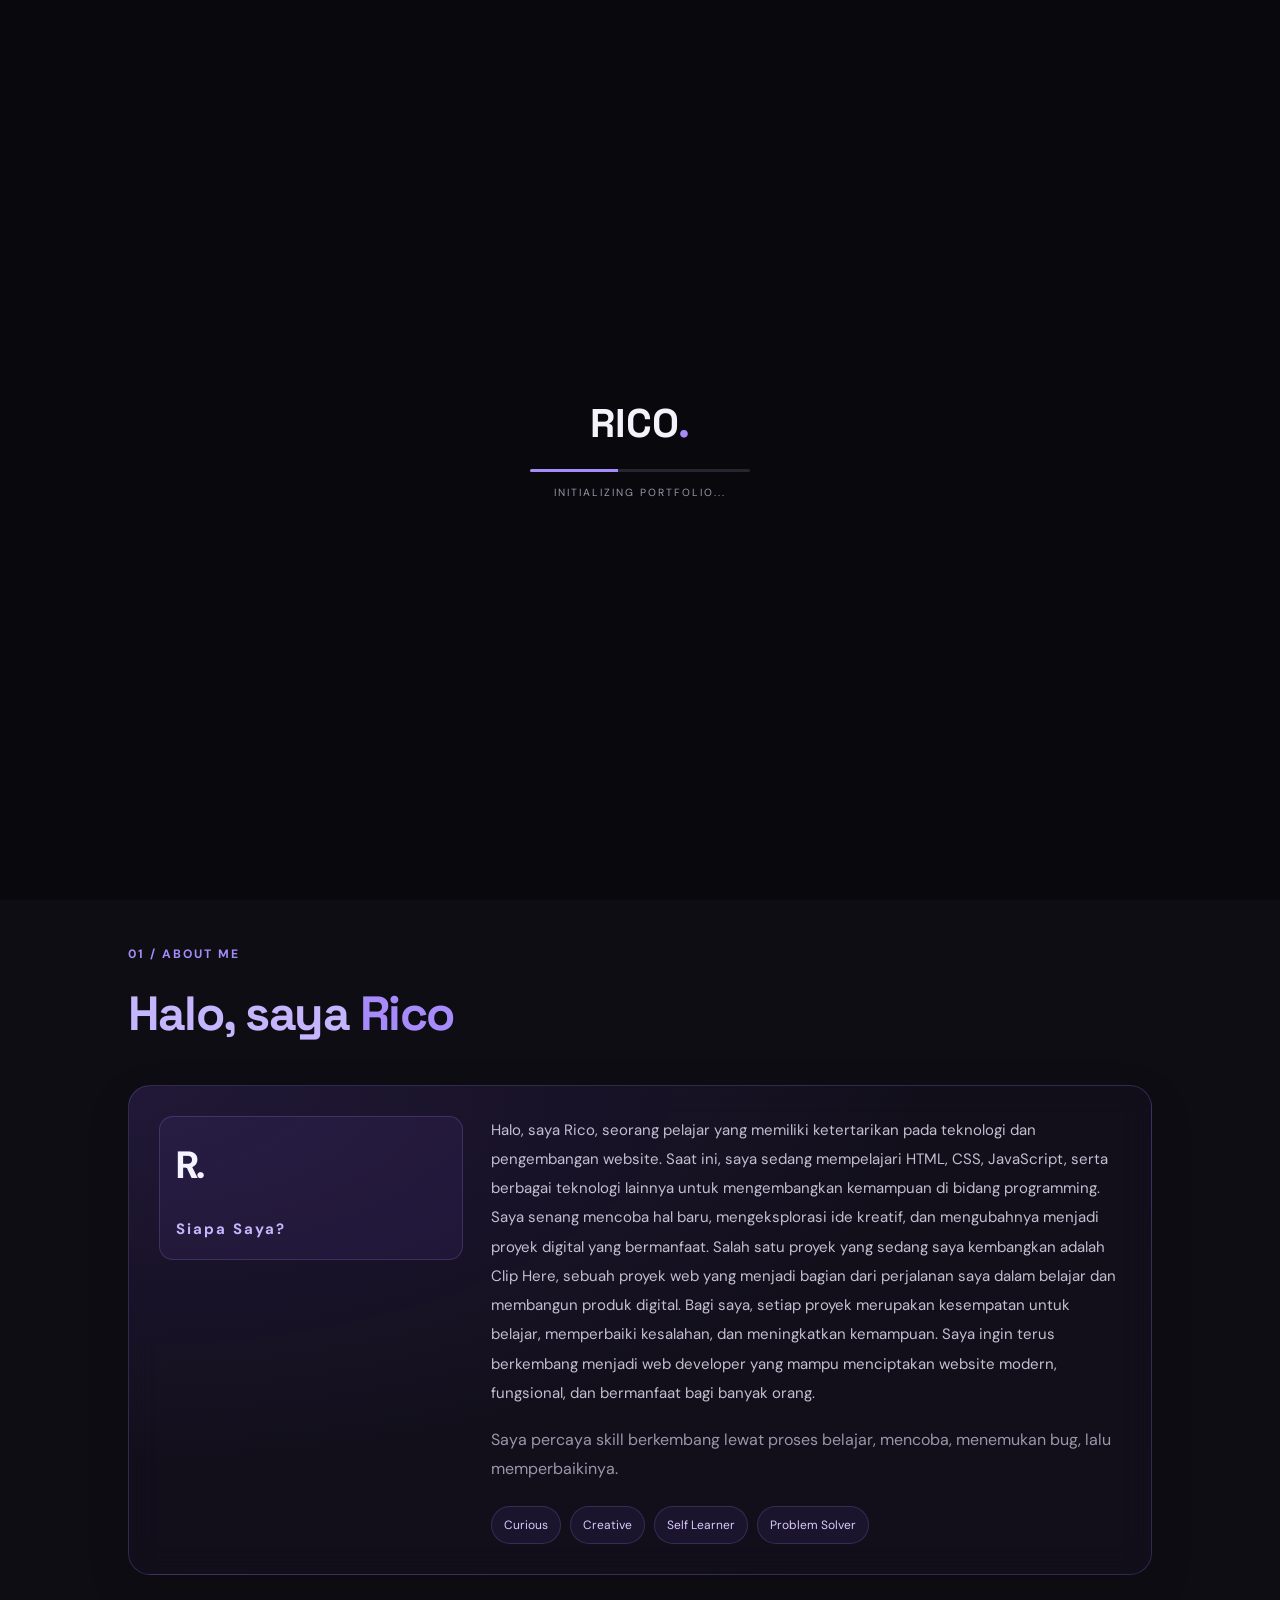
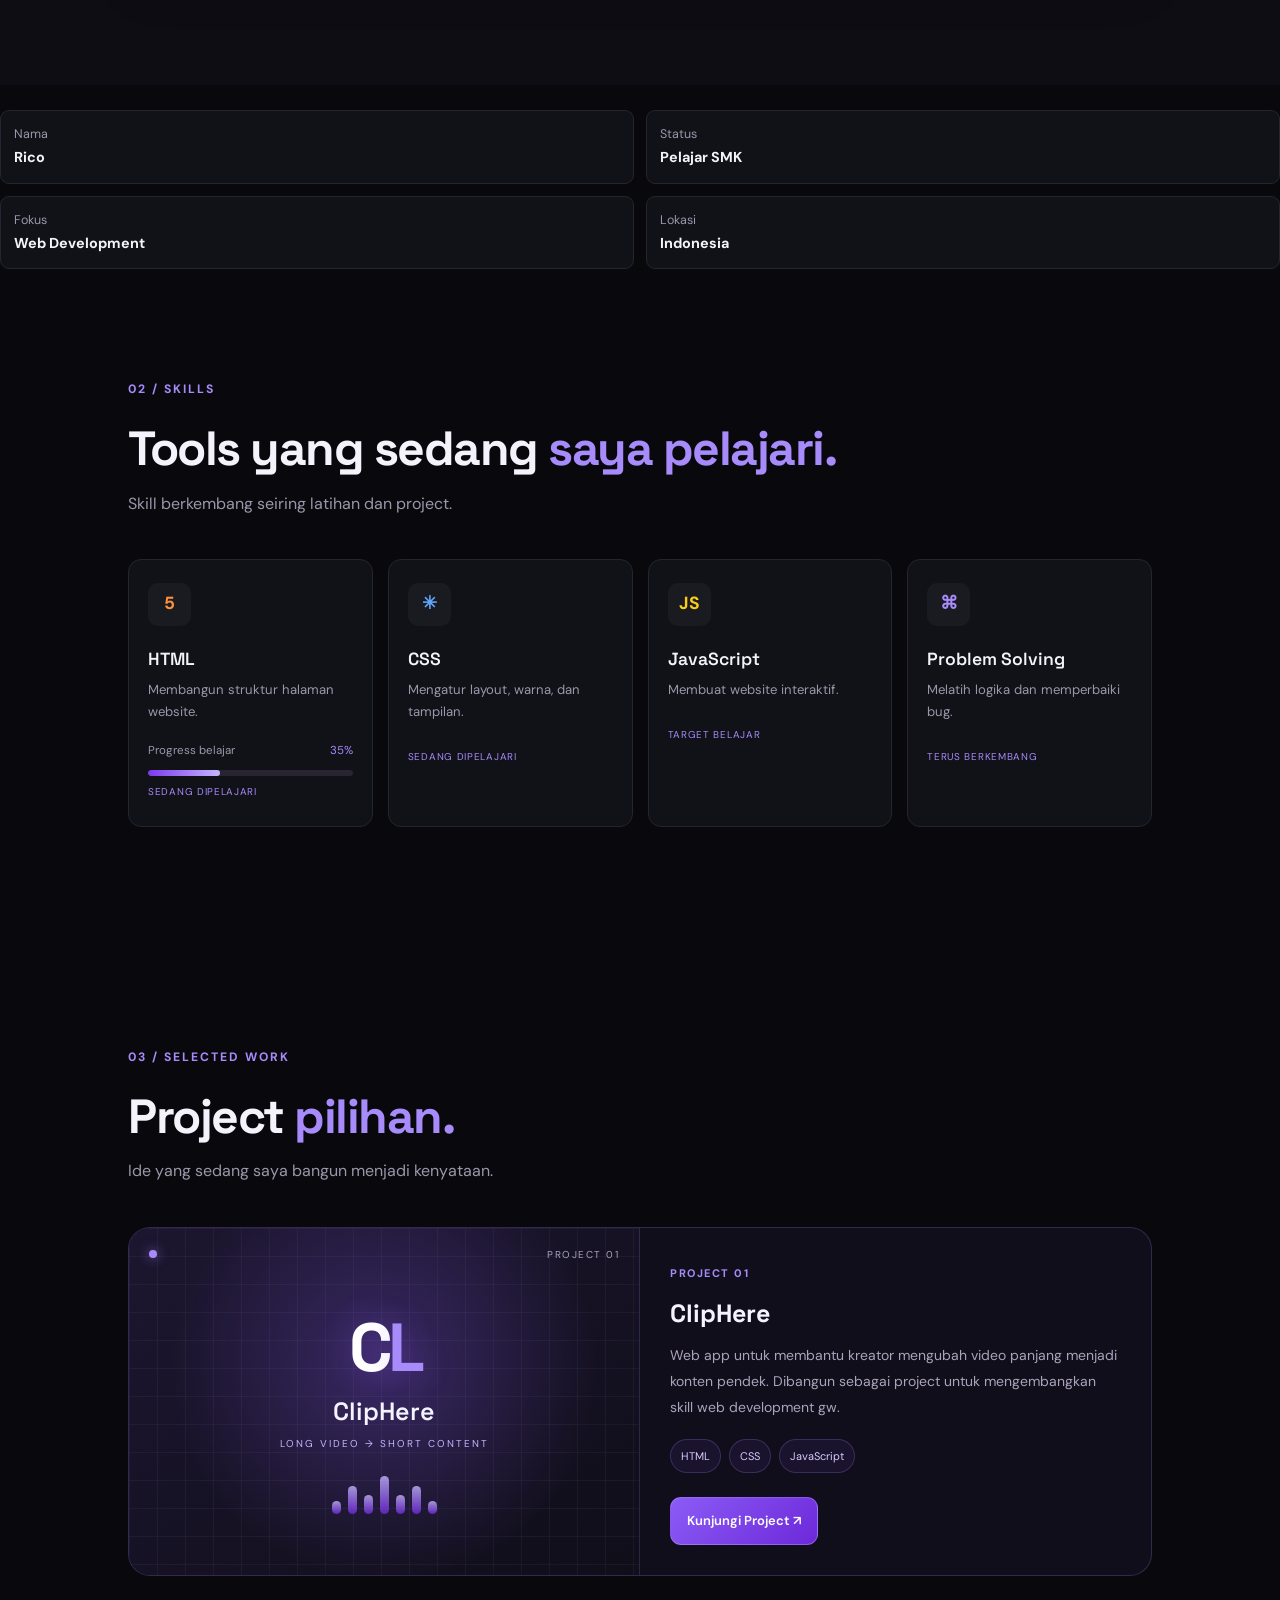
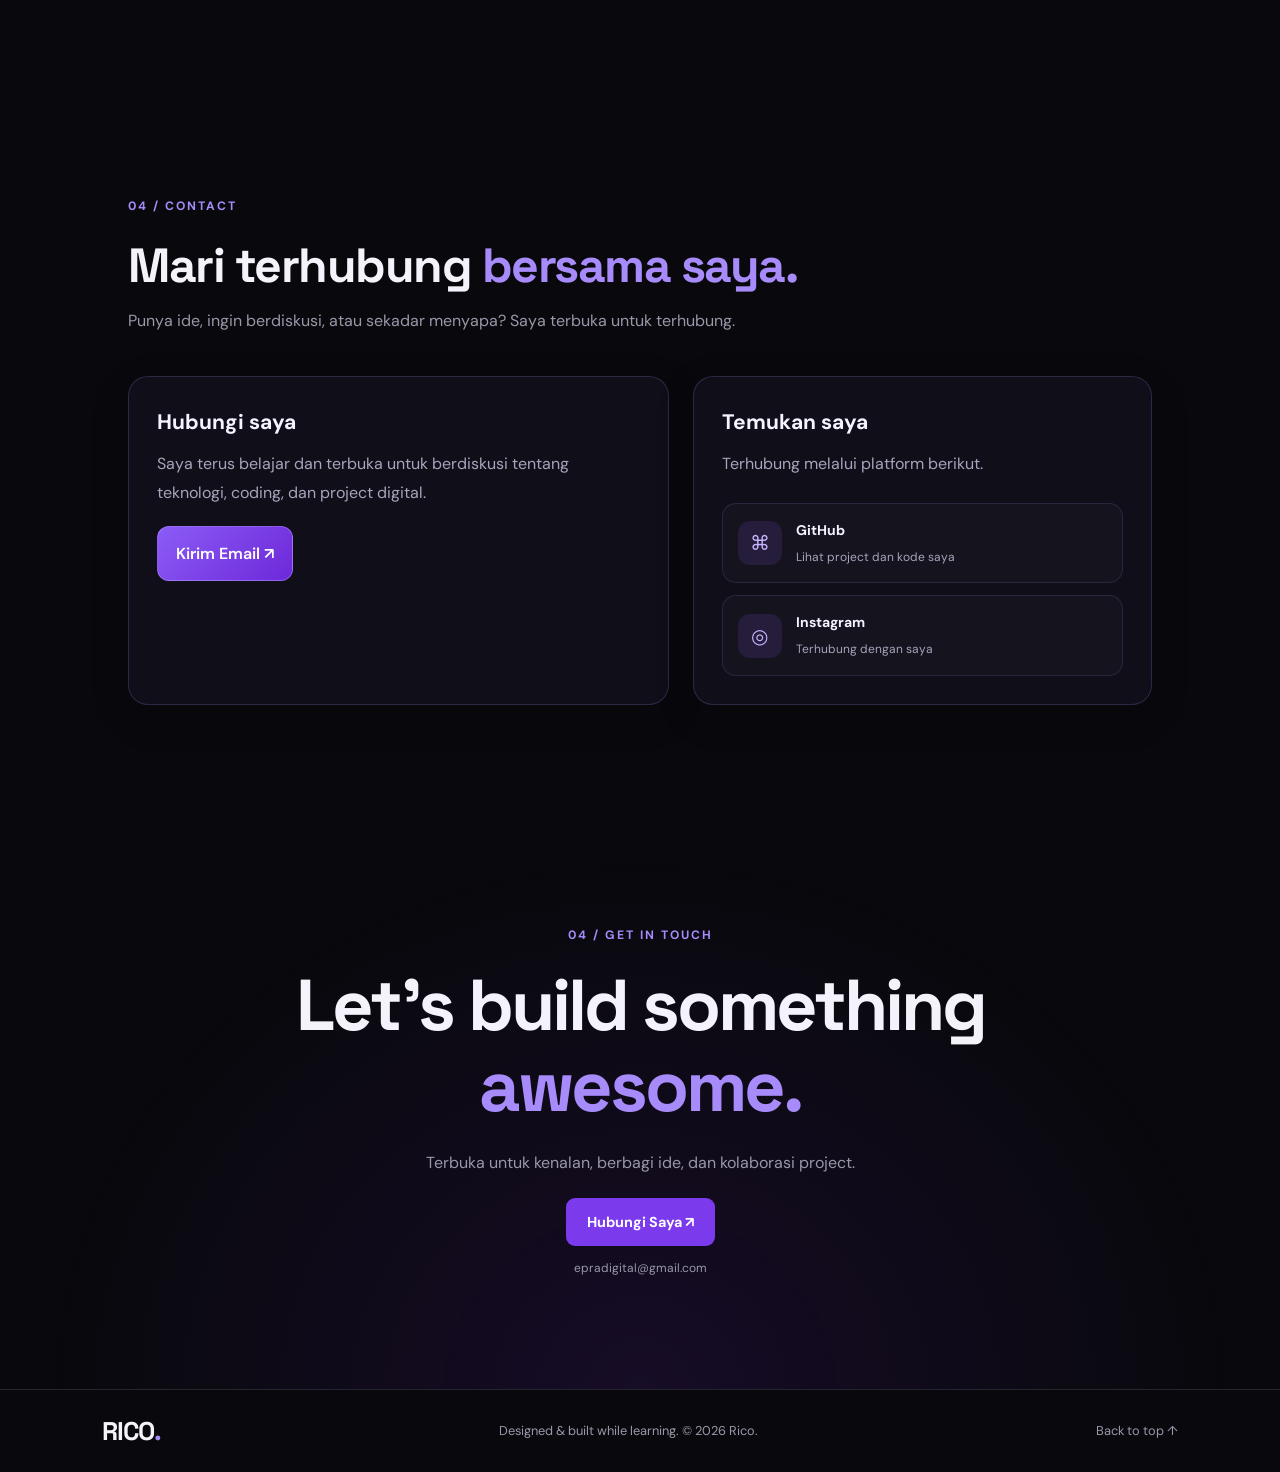
<file: Portofolio RIco/index.html>
<!DOCTYPE html>
<html lang="id">
<head>
  <meta charset="UTF-8">
  <meta name="viewport" content="width=device-width, initial-scale=1.0">
  <meta name="description" content="Portofolio pribadi Rico, pelajar dan calon Web Developer.">
  <title>Rico | Personal Portfolio</title>
  <link rel="stylesheet" href="style.css">
  <script src="script.js" defer></script>
</head>
<body>
  
<!-- Background dekoratif -->
<div class="ambient-background" aria-hidden="true">
  <div class="ambient-grid"></div>
  <div class="ambient-glow ambient-glow-one"></div>
  <div class="ambient-glow ambient-glow-two"></div>
  <div class="ambient-particles">
    <span></span>
    <span></span>
    <span></span>
    <span></span>
    <span></span>
    <span></span>
    <span></span>
    <span></span>
    <span></span>
    <span></span>
  </div>
</div>
  
<div class="loader" id="loader">
  <div class="loader-content">
    <div class="loader-logo">RICO<span>.</span></div>
    <div class="loader-bar"><span></span></div>
    <p>INITIALIZING PORTFOLIO...</p>
  </div>
</div>

  <header class="navbar">
    <a href="#home" class="logo">RICO<span>.</span></a>
    <button class="menu-toggle" id="menuToggle" aria-label="Buka menu">☰</button>
    <nav id="navMenu">
      <a href="#home" class="nav-link active">Home</a>
      <a href="#about" class="nav-link">About</a>
      <a href="#skills" class="nav-link">Skills</a>
      <a href="#projects" class="nav-link">Projects</a>
      <a href="#contact" class="nav-link nav-cta">Contact ↗</a>
    </nav>

    
<div class="social-links">
  <a href="https://instagram.com/@rico_epra"
     target="_blank" rel="noopener noreferrer">
    Instagram ↗
  </a>

  <a href="https://www.tiktok.com/@elepr4"
     target="_blank" rel="noopener noreferrer">
    TikTok ↗
  </a>

  <a href="https://github.com/epradigital-source/Portofolio.git"
     target="_blank" rel="noopener noreferrer">
    GitHub ↗
  </a>
</div>
  </header>

  <main>
   
<section class="hero section" id="home">
  <div class="hero-content glass-panel">
    <p class="eyebrow">
      <span class="status-dot"></span>
      PELAJAR • ASPIRING DEVELOPER
    </p>

    <h1>
      Building my<br>
      own <span>digital world.</span>
    </h1>

    <p class="hero-role">
      Saya seorang <span id="typing-text"></span>
      <span class="typing-cursor">|</span>
    </p>

    <p class="hero-desc">
      Halo, Saya Rico. Pelajar yang sedang belajar coding,
      membangun project digital, dan mengembangkan skill
      untuk masa depan.
    </p>

    <div class="hero-buttons">
      <a href="#projects" class="btn primary">Lihat Project ↗</a>
      <a href="#about" class="btn secondary">Kenal Saya</a>
    </div>

    <div class="hero-meta">
      <span>📍 Indonesia</span>
      <span>💻 Learning by building</span>
    </div>
  </div>
</section>

          </div>
          <div class="profile-line"></div>
      </div>
    </section>

    <section class="section about" id="about">
      <div class="section-heading">
        <p class="eyebrow">01 / ABOUT ME</p>
        <h2>Halo, saya <span>Rico</span></h2>
      </div>
      <div class="about-grid">
        <div class="about-label">Siapa Saya?</div>
        <div>
          <p class="about-text">
           Halo, saya Rico, seorang pelajar yang memiliki ketertarikan pada teknologi dan pengembangan website. Saat ini, saya sedang mempelajari HTML, CSS, JavaScript, serta berbagai teknologi lainnya untuk mengembangkan kemampuan di bidang programming.
           Saya senang mencoba hal baru, mengeksplorasi ide kreatif, dan mengubahnya menjadi proyek digital yang bermanfaat. Salah satu proyek yang sedang saya kembangkan adalah Clip Here, sebuah proyek web yang menjadi bagian dari perjalanan saya dalam belajar dan membangun produk digital.
           Bagi saya, setiap proyek merupakan kesempatan untuk belajar, memperbaiki kesalahan, dan meningkatkan kemampuan. Saya ingin terus berkembang menjadi web developer yang mampu menciptakan website modern, fungsional, dan bermanfaat bagi banyak orang.
          </p>
          <p class="muted">
            Saya percaya skill berkembang lewat proses belajar,
            mencoba, menemukan bug, lalu memperbaikinya.
          </p>
          <div class="chips">
            <span>Curious</span><span>Creative</span>
            <span>Self Learner</span><span>Problem Solver</span>
          </div>
        </div>
      </div>
    </section>
    
<div class="bio-details">
  <div><span>Nama</span><strong>Rico</strong></div>
  <div><span>Status</span><strong>Pelajar SMK</strong></div>
  <div><span>Fokus</span><strong>Web Development</strong></div>
  <div><span>Lokasi</span><strong>Indonesia</strong></div>
</div>

    <section class="section" id="skills">
      <div class="section-heading">
        <p class="eyebrow">02 / SKILLS</p>
        <h2>Tools yang sedang <span>saya pelajari.</span></h2>
        <p class="muted">Skill berkembang seiring latihan dan project.</p>
      </div>
      <div class="skills-grid">
       
<article class="skill-card">
  <span class="skill-icon orange">5</span>
  <h3>HTML</h3>
  <p>Membangun struktur halaman website.</p>

  <!-- TAMBAHKAN PROGRESS BAR DI SINI -->
  <div class="skill-progress" data-progress="35">
    <div class="progress-info">
      <span>Progress belajar</span>
      <span class="progress-value">0%</span>
    </div>
    <div class="progress-track">
      <div class="progress-fill"></div>
    </div>
  </div>

  <span class="skill-level">SEDANG DIPELAJARI</span>
</article>

        <article class="skill-card">
          <span class="skill-icon blue">✳</span>
          <h3>CSS</h3>
          <p>Mengatur layout, warna, dan tampilan.</p>
          <span class="skill-level">SEDANG DIPELAJARI</span>
        </article>
        <article class="skill-card">
          <span class="skill-icon yellow">JS</span>
          <h3>JavaScript</h3>
          <p>Membuat website interaktif.</p>
          <span class="skill-level">TARGET BELAJAR</span>
        </article>
        <article class="skill-card">
          <span class="skill-icon purple">⌘</span>
          <h3>Problem Solving</h3>
          <p>Melatih logika dan memperbaiki bug.</p>
          <span class="skill-level">TERUS BERKEMBANG</span>
        </article>
      </div>
    </section>

    <section class="section" id="projects">
      <div class="section-heading">
        <p class="eyebrow">03 / SELECTED WORK</p>
        <h2>Project <span>pilihan.</span></h2>
        <p class="muted">Ide yang sedang saya bangun menjadi kenyataan.</p>
      </div>
      <article class="project-card">
        <div class="project-preview">
          <div class="preview-top"><span></span><span>PROJECT 01</span></div>
          <div class="preview-logo">C<span>L</span></div>
          <h3>ClipHere</h3>
          <p>LONG VIDEO → SHORT CONTENT</p>
          <div class="preview-bars"><i></i><i></i><i></i><i></i><i></i><i></i><i></i></div>
        </div>
        <div class="project-info">
          <span class="project-number">PROJECT 01</span>
          <h3>ClipHere</h3>
          <p>
           Web app untuk membantu kreator mengubah video panjang
           menjadi konten pendek. Dibangun sebagai project untuk
           mengembangkan skill web development gw.
          </p>
          <div class="chips"><span>HTML</span><span>CSS</span><span>JavaScript</span></div>
          <a class="project-link" href="https://epradigital-source/clipperlab" target="_blank" rel="noopener noreferrer">Kunjungi Project ↗</a>
        </div>
      </article>
    </section>
    
<!-- ===== CONTACT SECTION ===== -->
<section class="section" id="contact">
  <div class="section-heading">
    <p class="eyebrow">04 / CONTACT</p>
    <h2>Mari terhubung <span>bersama saya.</span></h2>
    <p class="muted">
      Punya ide, ingin berdiskusi, atau sekadar menyapa?
      Saya terbuka untuk terhubung.
    </p>
  </div>

  <div class="contact-layout">
    <div class="contact-panel">
      <h3>Hubungi saya</h3>
      <p>
        Saya terus belajar dan terbuka untuk berdiskusi
        tentang teknologi, coding, dan project digital.
      </p>

      <a
        class="contact-email-button"
        href="mailto:epradigital@gmail.com"
      >
        Kirim Email ↗
      </a>
    </div>

    <div class="contact-panel">
      <h3>Temukan saya</h3>
      <p>Terhubung melalui platform berikut.</p>

      <div class="contact-list">
        <a
          class="contact-item"
          href="https://github.com/epradigital-source/Portofolio.git"
          target="_blank"
          rel="noopener noreferrer"
        >
          <span class="contact-icon">⌘</span>
          <span>
            <strong>GitHub</strong>
            <small>Lihat project dan kode saya</small>
          </span>
        </a>

        <a
          class="contact-item"
          href="https://instagram.com/@rico_epra"
          target="_blank"
          rel="noopener noreferrer"
        >
          <span class="contact-icon">◎</span>
          <span>
            <strong>Instagram</strong>
            <small>Terhubung dengan saya</small>
          </span>
        </a>
      </div>
    </div>
  </div>
</section>

    <section class="section contact" id="contact">
      <p class="eyebrow">04 / GET IN TOUCH</p>
      <h2>Let's build something<br><span>awesome.</span></h2>
      <p class="muted">
        Terbuka untuk kenalan, berbagi ide, dan kolaborasi project.
      </p>
      <a href="mailto:epradigital@gmail.com" class="btn primary" id="emailButton">
        Hubungi Saya ↗
      </a>
      <p class="contact-note">epradigital@gmail.com</p>
    </section>
  </main>

  <footer>
    <a href="#home" class="logo">RICO<span>.</span></a>
    <p>Designed & built while learning. © <span id="year"></span> Rico.</p>
    <a href="#home">Back to top ↑</a>
  </footer>
  
<div class="cursor-glow" id="cursorGlow" aria-hidden="true"></div>

</body>
</html>
</file>
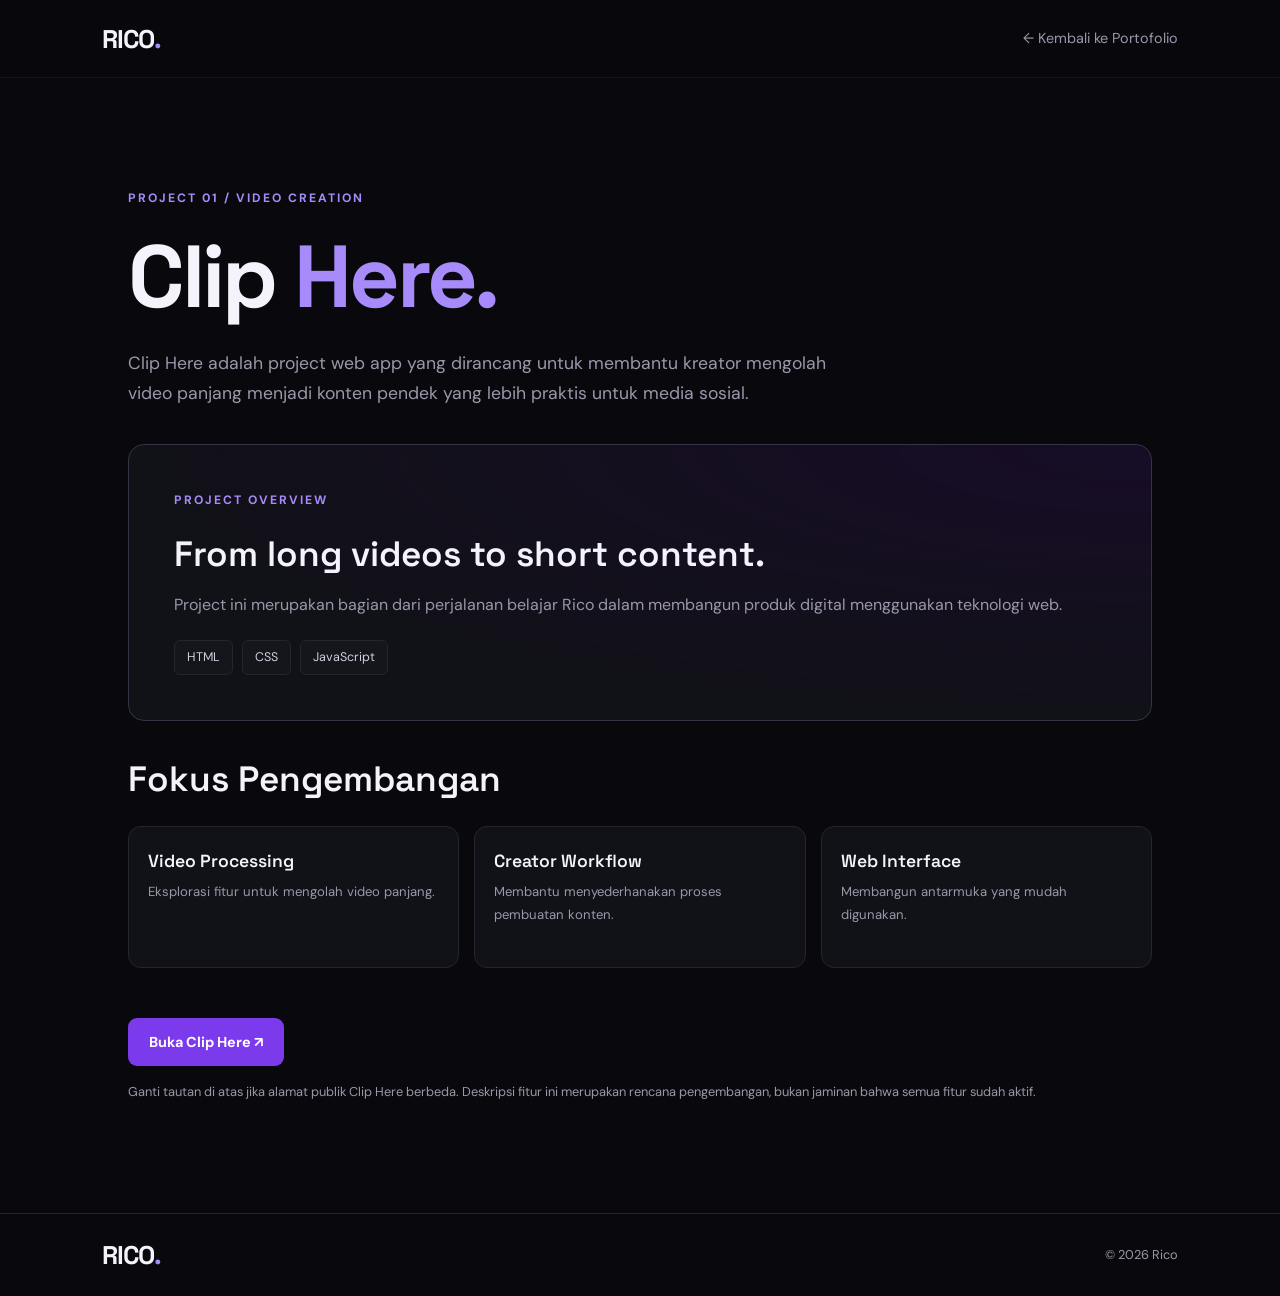
<file: Portofolio RIco/project.html>
<!DOCTYPE html>
<html lang="id">
<head>
  <meta charset="UTF-8">
  <meta name="viewport" content="width=device-width, initial-scale=1.0">
  <meta name="description" content="Detail project Clip Here karya Rico.">
  <title>Clip Here | Project Rico</title>
  <link rel="stylesheet" href="style.css">
</head>
<body>
  <header class="navbar">
    <a href="index.html" class="logo">RICO<span>.</span></a>
    <nav>
      <a href="index.html">← Kembali ke Portofolio</a>
    </nav>
  </header>

  <main class="project-detail section">
    <p class="eyebrow">PROJECT 01 / VIDEO CREATION</p>
    <h1>Clip <span>Here.</span></h1>

    <p class="detail-description">
      Clip Here adalah project web app yang dirancang untuk
      membantu kreator mengolah video panjang menjadi konten
      pendek yang lebih praktis untuk media sosial.
    </p>

    <div class="detail-panel">
      <p class="eyebrow">PROJECT OVERVIEW</p>
      <h2>From long videos to short content.</h2>
      <p class="muted">
        Project ini merupakan bagian dari perjalanan belajar
        Rico dalam membangun produk digital menggunakan
        teknologi web.
      </p>

      <div class="chips">
        <span>HTML</span>
        <span>CSS</span>
        <span>JavaScript</span>
      </div>
    </div>

    <h2 class="detail-heading">Fokus Pengembangan</h2>

    <div class="detail-features">
      <article class="skill-card">
        <h3>Video Processing</h3>
        <p>Eksplorasi fitur untuk mengolah video panjang.</p>
      </article>

      <article class="skill-card">
        <h3>Creator Workflow</h3>
        <p>Membantu menyederhanakan proses pembuatan konten.</p>
      </article>

      <article class="skill-card">
        <h3>Web Interface</h3>
        <p>Membangun antarmuka yang mudah digunakan.</p>
      </article>
    </div>

    <a class="btn primary project-launch"
       href="https://epradigital-source.github.io/"
       target="_blank" rel="noopener noreferrer">
      Buka Clip Here ↗
    </a>

    <p class="muted detail-note">
      Ganti tautan di atas jika alamat publik Clip Here
      berbeda. Deskripsi fitur ini merupakan rencana
      pengembangan, bukan jaminan bahwa semua fitur sudah aktif.
    </p>
  </main>

  <footer>
    <a href="index.html" class="logo">RICO<span>.</span></a>
    <p>© <span id="detailYear"></span> Rico</p>
  </footer>

  <script>
    document.getElementById("detailYear").textContent =
      new Date().getFullYear();
  </script>
</body>
</html>
</file>
<file: Portofolio RIco/style.css>
@import url('https://fonts.googleapis.com/css2?family=DM+Sans:wght@400;500;600;700&family=Space+Grotesk:wght@400;500;600;700&display=swap');

:root {
  --bg: #09090d;
  --surface: #111118;
  --border: #252530;
  --text: #f4f2fa;
  --muted: #9998aa;
  --purple: #a78bfa;
  --purple-dark: #7c3aed;
}

* {
  margin: 0;
  padding: 0;
  box-sizing: border-box;
}

html { scroll-behavior: smooth; scroll-padding-top: 90px; }

body {
  background: var(--bg);
  color: var(--text);
  font-family: 'DM Sans', sans-serif;
  line-height: 1.7;
  overflow-x: hidden;
}

a { color: inherit; text-decoration: none; }
button { font: inherit; }

.navbar {
  height: 78px;
  padding: 0 8%;
  display: flex;
  align-items: center;
  justify-content: space-between;
  border-bottom: 1px solid #ffffff0d;
  background: #09090deF;
  position: sticky;
  top: 0;
  z-index: 10;
  backdrop-filter: blur(16px);
}

.logo {
  font: 700 1.6rem 'Space Grotesk', sans-serif;
  letter-spacing: -1px;
}

.logo span, .hero h1 span, .section-heading h2 span,
.contact h2 span { color: var(--purple); }

.navbar nav { display: flex; align-items: center; gap: 32px; }
.navbar nav a { color: var(--muted); font-size: .9rem; transition: .2s; }
.navbar nav a:hover { color: white; }

.navbar nav .nav-cta {
  color: white;
  border: 1px solid var(--border);
  padding: 9px 17px;
  border-radius: 8px;
}

.menu-toggle {
  display: none;
  color: white;
  background: none;
  border: 0;
  font-size: 1.6rem;
  cursor: pointer;
}

.section { padding: 110px 10%; }

.hero-visual {
  display: flex;
  justify-content: center;
  align-items: center;
}
.hero {
  min-height: 650px;
  display: grid;
  grid-template-columns: 1.1fr .9fr;
  align-items: center;
  gap: 45px;
  position: relative;
}

.hero-content { position: relative; z-index: 1; }

.eyebrow {
  color: var(--purple);
  font-size: .76rem;
  font-weight: 700;
  letter-spacing: 2px;
  margin-bottom: 20px;
}

.status-dot {
  display: inline-block;
  width: 7px;
  height: 7px;
  border-radius: 50%;
  background: #8bdbad;
  margin-right: 8px;
  box-shadow: 0 0 12px #8bdbad80;
}

.hero h1, .contact h2 {
  font: 700 clamp(2.7rem, 5vw, 4.6rem)/1.12 'Space Grotesk', sans-serif;
  letter-spacing: -3px;
}

.hero-desc {
  max-width: 480px;
  color: var(--muted);
  margin: 25px 0;
}

.hero-buttons { display: flex; flex-wrap: wrap; gap: 12px; }

.btn {
  display: inline-flex;
  align-items: center;
  justify-content: center;
  padding: 12px 21px;
  border-radius: 9px;
  font-weight: 700;
  font-size: .9rem;
  transition: transform .2s, background .2s;
}

.btn:hover { transform: translateY(-3px); }
.btn.primary { background: var(--purple-dark); color: white; }
.btn.primary:hover { background: #8b5cf6; }
.btn.secondary { border: 1px solid var(--border); }

.hero-meta {
  display: flex;
  flex-wrap: wrap;
  gap: 23px;
  margin-top: 35px;
  color: var(--muted);
  font-size: .82rem;
}

.hero-visual {
  min-height: 390px;
  display: flex;
  align-items: center;
  justify-content: center;
  position: relative;
}
.profile-card {
  margin: 0 auto;
}

.orbit {
  position: absolute;
  border: 1px solid #a78bfa20;
  border-radius: 50%;
  width: 340px;
  height: 340px;
}
.orbit-two { width: 420px; height: 420px; border-style: dashed; }

.profile-card {
  width: 270px;
  padding: 20px;
  background: linear-gradient(145deg, #191923, #0d0d13);
  border: 1px solid #373244;
  border-radius: 18px;
  text-align: center;
  position: relative;
  z-index: 1;
  box-shadow: 0 20px 90px #7c3aed20;
  animation: float 5s ease-in-out infinite;
}

.profile-top { display: flex; gap: 5px; align-items: center; }
.window-dot { width: 7px; height: 7px; background: #575465; border-radius: 50%; }
.card-label { margin-left: auto; font-size: .7rem; color: var(--muted); }

.avatar {
  width: 95px;
  height: 95px;
  margin: 30px auto 15px;
  display: grid;
  place-items: center;
  border-radius: 50%;
  background: linear-gradient(135deg, #4c1d95, #a78bfa);
  font: 700 3.5rem 'Space Grotesk', sans-serif;
  box-shadow: 0 0 45px #a78bfa30;
}

.avatar span { color: #e9d5ff; }
.profile-card h2 { font: 600 1.5rem 'Space Grotesk', sans-serif; }
.profile-card p { color: var(--muted); font-size: .85rem; }
.profile-line { height: 1px; background: var(--border); margin: 22px 0; }
.profile-stats { display: flex; justify-content: space-around; }
.profile-stats div { display: grid; }
.profile-stats strong { font: 600 1.4rem 'Space Grotesk', sans-serif; }
.profile-stats small { color: var(--muted); }
.code-tag { color: var(--purple); font-size: .75rem; margin-top: 22px; }

.floating-badge {
  position: absolute;
  z-index: 2;
  background: #191923;
  border: 1px solid var(--border);
  border-radius: 9px;
  padding: 10px 13px;
  font-size: .78rem;
  box-shadow: 0 10px 35px #0005;
}
.badge-top { top: 48px; right: 0; }
.badge-bottom { bottom: 40px; left: 0; }

.section-heading { margin-bottom: 42px; }
.section-heading h2 {
  font: 700 clamp(2rem, 4vw, 3rem)/1.2 'Space Grotesk', sans-serif;
  letter-spacing: -1.5px;
}
.section-heading > p.muted { margin-top: 12px; }

.about { background: #0d0d13; }
.about-grid { display: grid; grid-template-columns: .6fr 1.4fr; gap: 35px; }
.about-label { color: var(--purple); font-size: .8rem; font-weight: 700; }
.about-text { font-size: 1.25rem; line-height: 1.9; }
.muted { color: var(--muted); }
.about-grid .muted { margin-top: 17px; }

.chips { display: flex; flex-wrap: wrap; gap: 9px; margin-top: 22px; }
.chips span {
  border: 1px solid var(--border);
  background: #ffffff04;
  padding: 6px 12px;
  border-radius: 6px;
  font-size: .78rem;
  color: #d1cfe0;
}

.skills-grid { display: grid; grid-template-columns: repeat(4, 1fr); gap: 15px; }
.skill-card {
  padding: 23px 19px;
  border: 1px solid var(--border);
  background: var(--surface);
  border-radius: 13px;
  transition: .25s;
}
.skill-card:hover { border-color: #a78bfa80; transform: translateY(-5px); }
.skill-icon {
  width: 43px;
  height: 43px;
  display: grid;
  place-items: center;
  border-radius: 10px;
  font-weight: 700;
  font-size: 1.1rem;
  background: #ffffff0a;
  margin-bottom: 22px;
}
.orange { color: #fb923c; }
.blue { color: #60a5fa; }
.yellow { color: #facc15; }
.purple { color: var(--purple); }
.skill-card h3 { font: 600 1.1rem 'Space Grotesk', sans-serif; }
.skill-card p { color: var(--muted); font-size: .82rem; margin: 9px 0 18px; }
.skill-level { font-size: .62rem; letter-spacing: .7px; color: var(--purple); }

.project-card {
  display: grid;
  grid-template-columns: 1fr 1fr;
  border: 1px solid var(--border);
  border-radius: 16px;
  overflow: hidden;
  background: var(--surface);
}

.project-preview {
  min-height: 320px;
  padding: 25px;
  background: radial-gradient(ellipse at center, #34205b, #12101c 70%);
  display: flex;
  flex-direction: column;
  align-items: center;
  justify-content: center;
}
.preview-top {
  align-self: stretch;
  display: flex;
  justify-content: space-between;
  color: #b9a9e4;
  font-size: .7rem;
}
.preview-logo { font: 700 4.5rem 'Space Grotesk', sans-serif; margin-top: 24px; }
.preview-logo span { color: var(--purple); }
.project-preview h3 { font: 600 1.5rem 'Space Grotesk', sans-serif; }
.project-preview p { font-size: .65rem; letter-spacing: 2px; color: #b8a6df; }
.preview-bars { display: flex; gap: 6px; align-items: end; height: 40px; margin-top: 22px; }
.preview-bars i { width: 8px; height: 20px; background: var(--purple); border-radius: 4px; }
.preview-bars i:nth-child(2n) { height: 34px; opacity: .65; }
.preview-bars i:nth-child(3n) { height: 13px; opacity: .4; }

.project-info { padding: 35px; align-self: center; }
.project-number { color: var(--purple); font-size: .72rem; letter-spacing: 1.5px; }
.project-info h3 { font: 700 2rem 'Space Grotesk', sans-serif; margin-top: 8px; }
.project-info p { color: var(--muted); margin-top: 14px; font-size: .9rem; }
.project-link { display: inline-block; margin-top: 25px; color: var(--purple); font-weight: 700; }
.project-note { margin-top: 12px; font-size: .78rem; }

.contact {
  text-align: center;
  background: radial-gradient(ellipse at 50% 100%, #32145b55, transparent 65%);
}
.contact h2 { font-size: clamp(2.7rem, 6vw, 4.5rem); }
.contact > .muted { margin: 22px 0; }
.contact-note { color: var(--muted); font-size: .75rem; margin-top: 12px; }

footer {
  border-top: 1px solid var(--border);
  padding: 25px 8%;
  display: flex;
  align-items: center;
  justify-content: space-between;
  gap: 20px;
}
footer p, footer > a:last-child { color: var(--muted); font-size: .8rem; }

@keyframes float {
  0%, 100% { transform: translateY(0); }
  50% { transform: translateY(-10px); }
}

@media (max-width: 950px) {
  .section { padding: 85px 7%; }
  .hero { grid-template-columns: 1fr 1fr; gap: 20px; }
  .skills-grid { grid-template-columns: repeat(2, 1fr); }
  .orbit { width: 270px; height: 270px; }
  .orbit-two { width: 320px; height: 320px; }
  .badge-top { right: -8px; }
}

@media (max-width: 650px) {
  .navbar { padding: 0 6%; height: 68px; }
  .menu-toggle { display: block; }
  .navbar nav {
    display: none;
    position: absolute;
    top: 68px;
    left: 0;
    right: 0;
    padding: 22px 6%;
    background: #111118;
    border-bottom: 1px solid var(--border);
    flex-direction: column;
    align-items: stretch;
    gap: 18px;
  }
  .navbar nav.open { display: flex; }
  .navbar nav .nav-cta { text-align: center; }
  .section { padding: 75px 6%; }
  .hero { grid-template-columns: 1fr; padding-top: 65px; }
  .hero h1 { font-size: clamp(2.8rem, 12vw, 4rem); }
  .hero-visual { min-height: 390px; margin-top: 15px; }
  .about-grid { grid-template-columns: 1fr; gap: 15px; }
  .skills-grid { gap: 10px; }
  .skill-card { padding: 18px 14px; }
  .project-card { grid-template-columns: 1fr; }
  .project-preview { min-height: 270px; }
  .project-info { padding: 25px; }
  footer { flex-wrap: wrap; padding: 25px 6%; }
  footer p { order: 3; width: 100%; }
}

@media (prefers-reduced-motion: reduce) {
  *, *::before, *::after {
    animation-duration: .01ms !important;
    animation-iteration-count: 1 !important;
    scroll-behavior: auto !important;
    transition-duration: .01ms !important;
  }
}

/* LOADING SCREEN */
.loader {
  position: fixed;
  inset: 0;
  z-index: 9999;
  display: grid;
  place-items: center;
  background: #09090d;
  transition: opacity .5s ease, visibility .5s ease;
}

.loader.loaded {
  opacity: 0;
  visibility: hidden;
  pointer-events: none;
}

.loader-content { width: 220px; text-align: center; }
.loader-logo {
  font: 700 2.5rem 'Space Grotesk', sans-serif;
}
.loader-logo span { color: #a78bfa; }

.loader-bar {
  height: 3px;
  margin: 20px 0 12px;
  overflow: hidden;
  background: #252530;
  border-radius: 10px;
}

.loader-bar span {
  display: block;
  width: 40%;
  height: 100%;
  background: #a78bfa;
  animation: loading 1s ease-in-out infinite alternate;
}

.loader-content p {
  color: #9998aa;
  font-size: .65rem;
  letter-spacing: 2px;
}

@keyframes loading {
  from { transform: translateX(-10%); }
  to { transform: translateX(160%); }
}

/* FOTO PROFIL */
.avatar { overflow: hidden; }
.avatar img {
  width: 100%;
  height: 100%;
  object-fit: cover;
  display: block;
}

/* BIODATA */
.bio-details {
  display: grid;
  grid-template-columns: repeat(2, minmax(0, 1fr));
  gap: 12px;
  margin-top: 25px;
}

.bio-details div {
  display: flex;
  flex-direction: column;
  padding: 13px;
  background: #111118;
  border: 1px solid #252530;
  border-radius: 9px;
  overflow-wrap: anywhere;
}

.bio-details span { color: #9998aa; font-size: .78rem; }
.bio-details strong { font-size: .9rem; }

/* SKILL PROGRESS */
.skill-progress { margin-top: 18px; }
.progress-info {
  display: flex;
  justify-content: space-between;
  gap: 8px;
  font-size: .72rem;
  color: #9998aa;
  margin-bottom: 9px;
}

.progress-value { color: #a78bfa; }
.progress-track {
  height: 6px;
  background: #292432;
  border-radius: 10px;
  overflow: hidden;
}

.progress-fill {
  width: 0;
  height: 100%;
  border-radius: inherit;
  background: linear-gradient(90deg, #7c3aed, #c4b5fd);
  transition: width 1.2s cubic-bezier(.2,.8,.2,1);
}

/* SOCIAL MEDIA */
.social-links {
  display: flex;
  justify-content: center;
  flex-wrap: wrap;
  gap: 12px;
  margin-top: 25px;
}

.social-links a {
  padding: 10px 16px;
  border: 1px solid #252530;
  border-radius: 8px;
  font-size: .85rem;
  transition: .25s ease;
}

.social-links a:hover {
  color: #c4b5fd;
  border-color: #a78bfa;
  transform: translateY(-3px);
}

/* DETAIL PAGE */
.project-detail { min-height: 75vh; }
.project-detail h1 {
  font: 700 clamp(3rem, 8vw, 5.5rem)/1.1 'Space Grotesk', sans-serif;
  letter-spacing: -3px;
}
.project-detail h1 span { color: #a78bfa; }

.detail-description {
  max-width: 700px;
  margin: 24px 0 35px;
  color: #9998aa;
  font-size: 1.1rem;
}

.detail-panel {
  padding: clamp(22px, 5vw, 45px);
  margin: 35px 0;
  border: 1px solid #373244;
  border-radius: 16px;
  background: radial-gradient(ellipse at top right, #32145b55, #111118 70%);
}

.detail-panel h2,
.detail-heading {
  font: 600 clamp(1.5rem, 4vw, 2.2rem) 'Space Grotesk', sans-serif;
  margin-bottom: 15px;
}

.detail-features {
  display: grid;
  grid-template-columns: repeat(3, minmax(0, 1fr));
  gap: 15px;
  margin: 25px 0;
}

.project-launch { margin-top: 25px; }
.detail-note { font-size: .8rem; margin-top: 15px; }

@media (max-width: 650px) {
  .detail-features { grid-template-columns: 1fr; }
  .bio-details { grid-template-columns: 1fr 1fr; }
}

@media (prefers-reduced-motion: reduce) {
  .loader-bar span { animation: none; }
  .progress-fill { transition: none; }
}
.loader.loaded {
  opacity: 0;
  visibility: hidden;
  pointer-events: none;
}

/* ===== INTERACTIVE ANIMATIONS ===== */

/* Animasi halus saat scroll */
html {
  scroll-behavior: smooth;
  scroll-padding-top: 80px;
}

/* Kartu skill dan proyek */
.skill-card,
.project-card,
.project-info {
  transition:
    transform 0.3s ease,
    box-shadow 0.3s ease,
    border-color 0.3s ease;
}

.skill-card:hover,
.project-card:hover,
.project-info:hover {
  transform: translateY(-7px);
  box-shadow: 0 12px 35px rgba(139, 92, 246, 0.18);
  border-color: rgba(168, 85, 247, 0.65);
}

/* Tombol interaktif */
.btn {
  transition:
    transform 0.2s ease,
    box-shadow 0.2s ease,
    background 0.2s ease;
}

.btn:hover {
  transform: translateY(-3px);
  box-shadow: 0 8px 22px rgba(139, 92, 246, 0.25);
}

.btn:active {
  transform: scale(0.97);
}

/* Link navigasi */
.nav-link {
  transition: color 0.2s ease;
}

.nav-link:hover {
  color: #a78bfa;
}

/* Foto profil */
.avatar img {
  transition: transform 0.4s ease, filter 0.4s ease;
}

.avatar img:hover {
  transform: scale(1.05) rotate(2deg);
  filter: drop-shadow(0 0 15px rgba(139, 92, 246, 0.4));
}

/* Kursor efek mengetik */
.typing-cursor {
  display: inline-block;
  color: #a78bfa;
  animation: blink-cursor 0.8s steps(2, start) infinite;
}

@keyframes blink-cursor {
  to {
    visibility: hidden;
  }
}

/* Hormati pengaturan pengguna yang mengurangi animasi */
@media (prefers-reduced-motion: reduce) {
  html {
    scroll-behavior: auto;
  }

  *,
  *::before,
  *::after {
    animation-duration: 0.01ms !important;
    transition-duration: 0.01ms !important;
  }
}

/* NAVBAR ACTIVE LINK */
#navMenu a.nav-link {
  position: relative;
  transition: color 0.25s ease;
}

#navMenu a.nav-link.active:not(.nav-cta) {
  color: #a78bfa;
}

#navMenu a.nav-link.active:not(.nav-cta)::after {
  content: "";
  position: absolute;
  left: 0;
  bottom: -6px;
  width: 100%;
  height: 2px;
  border-radius: 10px;
  background: #a78bfa;
  animation: navIndicator 0.25s ease;
}

@keyframes navIndicator {
  from {
    transform: scaleX(0.3);
    opacity: 0;
  }
  to {
    transform: scaleX(1);
    opacity: 1;
  }
}

/* ===== GLASSMORPHISM HERO ===== */

.hero {
  position: relative;
  isolation: isolate;
  overflow: hidden;
}

/* Cahaya ungu di belakang panel */
.hero::before {
  content: "";
  position: absolute;
  width: 340px;
  height: 340px;
  top: 8%;
  left: -100px;
  border-radius: 50%;
  background: rgba(139, 92, 246, 0.20);
  filter: blur(90px);
  pointer-events: none;
  z-index: -1;
}

.hero::after {
  content: "";
  position: absolute;
  width: 280px;
  height: 280px;
  right: -80px;
  bottom: 0;
  border-radius: 50%;
  background: rgba(124, 58, 237, 0.15);
  filter: blur(85px);
  pointer-events: none;
  z-index: -1;
}

/* Panel kaca */
.hero-content.glass-panel {
  position: relative;
  width: min(100%, 1000px);
  margin-inline: auto;
  padding: clamp(28px, 5vw, 64px);
  overflow: hidden;

  background: linear-gradient(
    135deg,
    rgba(255, 255, 255, 0.075),
    rgba(139, 92, 246, 0.035)
  );

  border: 1px solid rgba(196, 181, 253, 0.19);
  border-radius: 26px;

  -webkit-backdrop-filter: blur(18px);
  backdrop-filter: blur(18px);

  box-shadow:
    0 24px 70px rgba(0, 0, 0, 0.24),
    inset 0 1px 0 rgba(255, 255, 255, 0.07);

  transition:
    border-color 0.3s ease,
    box-shadow 0.3s ease;
}

/* Garis cahaya di bagian atas */
.hero-content.glass-panel::before {
  content: "";
  position: absolute;
  top: 0;
  left: 12%;
  width: 76%;
  height: 1px;
  background: linear-gradient(
    90deg,
    transparent,
    rgba(196, 181, 253, 0.65),
    transparent
  );
  pointer-events: none;
}

.hero-content.glass-panel:hover {
  border-color: rgba(167, 139, 250, 0.36);
  box-shadow:
    0 28px 80px rgba(0, 0, 0, 0.3),
    0 0 35px rgba(139, 92, 246, 0.08),
    inset 0 1px 0 rgba(255, 255, 255, 0.08);
}

/* Judul Hero */
.hero-content.glass-panel h1 {
  line-height: 1.12;
  letter-spacing: -0.035em;
  text-wrap: balance;
}

.hero-content.glass-panel h1 span {
  color: #b9a0ff;
  text-shadow: 0 0 28px rgba(167, 139, 250, 0.15);
}

/* Deskripsi */
.hero-content.glass-panel .hero-desc {
  max-width: 620px;
  font-size: 16px;
  line-height: 1.85;
  color: #c4c1d0;
}

/* Tombol */
.hero-content.glass-panel .hero-buttons {
  display: flex;
  flex-wrap: wrap;
  gap: 12px;
  margin-top: 26px;
}

/* HP */
@media (max-width: 768px) {
  .hero-content.glass-panel {
    padding: 28px 22px;
    border-radius: 20px;
  }

  .hero-content.glass-panel .hero-desc {
    font-size: 14px;
    line-height: 1.8;
  }

  .hero-content.glass-panel .hero-buttons {
    gap: 10px;
  }

  .hero::before {
    width: 230px;
    height: 230px;
    filter: blur(65px);
  }

  .hero::after {
    width: 200px;
    height: 200px;
    filter: blur(60px);
  }
}

/* Kurangi efek gerak jika diminta perangkat */
@media (prefers-reduced-motion: reduce) {
  .hero-content.glass-panel {
    transition: none;
  }
}

/* ===== FIX HERO LAYOUT ===== */

.hero {
  min-height: auto;
  padding: 100px 24px 70px;
  display: flex;
  align-items: center;
  justify-content: center;
}

.hero-content.glass-panel {
  width: 100%;
  max-width: 1050px;
  min-height: 0;
  height: auto;
  margin: 0 auto;
  padding: 48px 54px;
  display: flex;
  flex-direction: column;
  justify-content: center;
  align-items: flex-start;
  gap: 0;
}

/* Hilangkan jarak atau tinggi berlebihan */
.hero-content.glass-panel > * {
  flex-shrink: 0;
}

.hero-content.glass-panel .eyebrow {
  margin-top: 0;
  margin-bottom: 20px;
}

.hero-content.glass-panel h1 {
  font-size: clamp(42px, 6vw, 72px);
  line-height: 1.08;
  margin: 0 0 18px;
  max-width: 100%;
}

.hero-content.glass-panel .hero-role {
  margin: 0 0 14px;
  font-size: 16px;
  line-height: 1.5;
}

.hero-content.glass-panel .hero-desc {
  max-width: 620px;
  margin: 0 0 24px;
  font-size: 15px;
  line-height: 1.8;
}

.hero-content.glass-panel .hero-buttons {
  margin-top: 4px;
}

/* Tampilan HP */
@media (max-width: 768px) {
  .hero {
    padding: 90px 18px 45px;
  }

  .hero-content.glass-panel {
    padding: 32px 24px;
    border-radius: 18px;
  }

  .hero-content.glass-panel h1 {
    font-size: clamp(38px, 9vw, 54px);
    line-height: 1.12;
  }

  .hero-content.glass-panel .hero-desc {
    font-size: 14px;
  }
}

/* ===== FINAL HERO GLASS FIX ===== */

/* Panel utama */
.hero-content.glass-panel {
  position: relative;
  isolation: isolate;
  overflow: hidden;

  background:
    radial-gradient(
      ellipse 85% 90% at 35% 40%,
      rgba(139, 92, 246, 0.25) 0%,
      rgba(109, 40, 217, 0.13) 42%,
      transparent 78%
    ),
    rgba(16, 14, 24, 0.94) !important;

  border: 1px solid rgba(167, 139, 250, 0.25);
}

/* Matikan kotak-kotak pseudo-element sebelumnya */
.hero::before,
.hero::after,
.hero-content.glass-panel::before,
.hero-content.glass-panel::after {
  content: none !important;
  display: none !important;
}

/* Pastikan isi tetap berada di atas background */
.hero-content.glass-panel > * {
  position: relative;
  z-index: 1;
}

/* ===== FLOATING PURPLE ORB ===== */

.hero {
  position: relative;
  isolation: isolate;
}

/* Posisi orb */
.hero .hero-orb {
  position: absolute;
  z-index: 2;
  top: 18%;
  right: max(calc((100% - 1050px) / 2 + 35px), 8%);
  width: 145px;
  aspect-ratio: 1;
  border-radius: 50%;
  pointer-events: none;

  background:
    radial-gradient(
      circle at 30% 25%,
      rgba(255, 255, 255, 0.85) 0%,
      rgba(221, 204, 255, 0.55) 5%,
      rgba(167, 139, 250, 0.42) 18%,
      rgba(124, 58, 237, 0.24) 42%,
      rgba(76, 29, 149, 0.08) 68%,
      transparent 76%
    );

  border: 1px solid rgba(216, 180, 254, 0.38);

  box-shadow:
    inset -12px -12px 28px rgba(76, 29, 149, 0.22),
    inset 8px 8px 22px rgba(255, 255, 255, 0.12),
    0 0 45px rgba(139, 92, 246, 0.24);

  -webkit-backdrop-filter: blur(3px);
  backdrop-filter: blur(3px);

  animation: orbFloat 6s ease-in-out infinite;
}

/* Pantulan kaca di dalam orb */
.hero .hero-orb-inner {
  position: absolute;
  top: 16%;
  left: 19%;
  width: 28%;
  height: 13%;
  border-radius: 50%;
  background: rgba(255, 255, 255, 0.55);
  filter: blur(5px);
  transform: rotate(-35deg);
}

/* Gerakan melayang */
@keyframes orbFloat {
  0%, 100% {
    transform: translate3d(0, 0, 0) rotate(0deg);
  }

  50% {
    transform: translate3d(-8px, -20px, 0) rotate(8deg);
  }
}

/* Penyesuaian layar HP */
@media (max-width: 768px) {
  .hero .hero-orb {
    width: 90px;
    top: 12%;
    right: 10%;
    opacity: 0.8;
  }
}

/* Hormati pengaturan pengurangan gerakan */
@media (prefers-reduced-motion: reduce) {
  .hero .hero-orb {
    animation: none;
  }
}

/* ===== PREMIUM HERO BUTTONS ===== */

.hero-content.glass-panel .hero-buttons .btn {
  position: relative;
  display: inline-flex;
  align-items: center;
  justify-content: center;
  gap: 8px;

  min-height: 48px;
  padding: 13px 22px;
  border-radius: 12px;

  font-size: 14px;
  font-weight: 600;
  text-decoration: none;

  overflow: hidden;
  isolation: isolate;

  transition:
    transform 0.25s ease,
    border-color 0.25s ease,
    background 0.25s ease,
    box-shadow 0.25s ease;

  -webkit-tap-highlight-color: transparent;
}

/* Cahaya lembut ketika tombol disentuh */
.hero-content.glass-panel .hero-buttons .btn::before {
  content: "";
  position: absolute;
  inset: 0;
  z-index: -1;

  background: linear-gradient(
    110deg,
    transparent 20%,
    rgba(255, 255, 255, 0.16) 50%,
    transparent 80%
  );

  transform: translateX(-120%);
  transition: transform 0.55s ease;
}

/* Tombol utama */
.hero-content.glass-panel .hero-buttons .btn.primary {
  color: #fff;
  background: linear-gradient(
    135deg,
    #8b5cf6,
    #6d28d9
  );

  border: 1px solid rgba(196, 181, 253, 0.5);

  box-shadow:
    0 5px 18px rgba(109, 40, 217, 0.22),
    inset 0 1px 0 rgba(255, 255, 255, 0.18);
}

/* Tombol sekunder bergaya kaca */
.hero-content.glass-panel .hero-buttons .btn.secondary {
  color: #e9ddff;
  background: rgba(255, 255, 255, 0.045);

  border: 1px solid rgba(196, 181, 253, 0.24);

  -webkit-backdrop-filter: blur(12px);
  backdrop-filter: blur(12px);
}

/* Hover laptop */
@media (hover: hover) {
  .hero-content.glass-panel .hero-buttons .btn:hover {
    transform: translateY(-3px);
  }

  .hero-content.glass-panel .hero-buttons .btn:hover::before {
    transform: translateX(120%);
  }

  .hero-content.glass-panel .hero-buttons .btn.primary:hover {
    background: linear-gradient(
      135deg,
      #a78bfa,
      #7c3aed
    );

    box-shadow:
      0 9px 28px rgba(139, 92, 246, 0.35),
      inset 0 1px 0 rgba(255, 255, 255, 0.2);
  }

  .hero-content.glass-panel .hero-buttons .btn.secondary:hover {
    background: rgba(139, 92, 246, 0.12);
    border-color: rgba(196, 181, 253, 0.55);
    box-shadow: 0 5px 20px rgba(139, 92, 246, 0.12);
  }
}

/* Efek klik */
.hero-content.glass-panel .hero-buttons .btn:active {
  transform: scale(0.97);
}

/* Fokus keyboard */
.hero-content.glass-panel .hero-buttons .btn:focus-visible {
  outline: 2px solid #c4b5fd;
  outline-offset: 4px;
}

/* Tombol di HP */
@media (max-width: 480px) {
  .hero-content.glass-panel .hero-buttons .btn {
    min-height: 44px;
    padding: 11px 16px;
    font-size: 13px;
    border-radius: 10px;
  }
}

/* Kurangi animasi sesuai pengaturan perangkat */
@media (prefers-reduced-motion: reduce) {
  .hero-content.glass-panel .hero-buttons .btn,
  .hero-content.glass-panel .hero-buttons .btn::before {
    transition: none;
  }
}

/* ===== PURPLE CURSOR GLOW ===== */

.cursor-glow {
  position: fixed;
  top: 0;
  left: 0;
  width: 280px;
  height: 280px;
  border-radius: 50%;
  pointer-events: none;
  z-index: 9999;
  background: radial-gradient(
    circle,
    rgba(139, 92, 246, 0.16) 0%,
    rgba(109, 40, 217, 0.08) 35%,
    transparent 70%
  );
  transform: translate(-50%, -50%);
  opacity: 0;
  transition: opacity 0.25s ease;
  will-change: left, top;
}

.cursor-glow.visible {
  opacity: 1;
}

/* Matikan glow di perangkat sentuh */
@media (hover: none), (pointer: coarse) {
  .cursor-glow {
    display: none;
  }
}

@media (prefers-reduced-motion: reduce) {
  .cursor-glow {
    transition: none;
  }
}

/* ===== RICO CONTACT SECTION ===== */

#contact .contact-layout {
  display: grid;
  grid-template-columns: 1fr 0.85fr;
  gap: 24px;
  align-items: stretch;
  margin-top: 32px;
}

#contact .contact-panel {
  padding: 28px;
  border: 1px solid rgba(167, 139, 250, 0.2);
  border-radius: 20px;
  background: rgba(20, 17, 31, 0.72);
  backdrop-filter: blur(16px);
  -webkit-backdrop-filter: blur(16px);
  box-shadow: 0 12px 40px rgba(0, 0, 0, 0.14);
}

#contact .contact-panel h3 {
  margin: 0 0 10px;
  color: #f5f3ff;
  font-size: 21px;
}

#contact .contact-panel p {
  color: #aaa3bc;
  line-height: 1.8;
}

#contact .contact-list {
  display: grid;
  gap: 12px;
  margin-top: 24px;
}

#contact .contact-item {
  display: flex;
  align-items: center;
  gap: 14px;
  padding: 15px;
  border: 1px solid rgba(167, 139, 250, 0.14);
  border-radius: 14px;
  background: rgba(255, 255, 255, 0.025);
  text-decoration: none;
  transition: background 0.2s ease, border-color 0.2s ease,
              transform 0.2s ease;
}

#contact .contact-item:hover {
  background: rgba(139, 92, 246, 0.09);
  border-color: rgba(167, 139, 250, 0.45);
  transform: translateY(-2px);
}

#contact .contact-icon {
  display: grid;
  place-items: center;
  flex-shrink: 0;
  width: 44px;
  height: 44px;
  border-radius: 12px;
  color: #c4b5fd;
  background: rgba(139, 92, 246, 0.13);
  font-size: 20px;
}

#contact .contact-item strong {
  display: block;
  margin-bottom: 4px;
  color: #f5f3ff;
  font-size: 14px;
}

#contact .contact-item small {
  display: block;
  color: #aaa3bc;
  font-size: 12px;
  overflow-wrap: anywhere;
}

#contact .contact-email-button {
  display: inline-flex;
  align-items: center;
  justify-content: center;
  gap: 8px;
  margin-top: 18px;
  padding: 13px 18px;
  border: 1px solid rgba(196, 181, 253, 0.35);
  border-radius: 12px;
  color: white;
  background: linear-gradient(135deg, #8b5cf6, #6d28d9);
  font: inherit;
  font-weight: 600;
  text-decoration: none;
  transition: transform 0.2s ease, box-shadow 0.2s ease;
}

#contact .contact-email-button:hover {
  transform: translateY(-2px);
  box-shadow: 0 8px 24px rgba(109, 40, 217, 0.28);
}

#contact .contact-email-button:focus-visible,
#contact .contact-item:focus-visible {
  outline: 2px solid #c4b5fd;
  outline-offset: 4px;
}

@media (max-width: 700px) {
  #contact .contact-layout {
    grid-template-columns: 1fr;
    gap: 16px;
  }

  #contact .contact-panel {
    padding: 21px;
    border-radius: 16px;
  }
}

@media (prefers-reduced-motion: reduce) {
  #contact .contact-item,
  #contact .contact-email-button {
    transition: none;
  }
}

/* ===== RICO AMBIENT BACKGROUND ===== */

body {
  position: relative;
  isolation: isolate;
}

.ambient-background {
  position: fixed;
  inset: 0;
  z-index: -1;
  overflow: hidden;
  pointer-events: none;
  background: transparent;
}

.ambient-grid {
  position: absolute;
  inset: 0;
  background-image:
    linear-gradient(rgba(167, 139, 250, 0.055) 1px, transparent 1px),
    linear-gradient(90deg, rgba(167, 139, 250, 0.055) 1px, transparent 1px);
  background-size: 48px 48px;
  -webkit-mask-image: linear-gradient(
    to bottom,
    black 0%,
    rgba(0, 0, 0, 0.65) 55%,
    transparent 100%
  );
  mask-image: linear-gradient(
    to bottom,
    black 0%,
    rgba(0, 0, 0, 0.65) 55%,
    transparent 100%
  );
}

.ambient-glow {
  position: absolute;
  width: 340px;
  height: 340px;
  border-radius: 50%;
  filter: blur(90px);
  opacity: 0.12;
  background: #7c3aed;
  animation: ambientFloat 14s ease-in-out infinite alternate;
}

.ambient-glow-one {
  top: 5%;
  left: -150px;
}

.ambient-glow-two {
  top: 45%;
  right: -180px;
  background: #8b5cf6;
  animation-delay: -7s;
}

.ambient-particles span {
  position: absolute;
  width: 3px;
  height: 3px;
  border-radius: 50%;
  background: #c4b5fd;
  box-shadow: 0 0 10px rgba(167, 139, 250, 0.65);
  opacity: 0.5;
  animation: particleFloat 8s ease-in-out infinite alternate;
}

.ambient-particles span:nth-child(1) {
  top: 12%; left: 15%;
}
.ambient-particles span:nth-child(2) {
  top: 25%; left: 78%; animation-delay: -2s;
}
.ambient-particles span:nth-child(3) {
  top: 42%; left: 32%; animation-delay: -4s;
}
.ambient-particles span:nth-child(4) {
  top: 58%; left: 88%; animation-delay: -1s;
}
.ambient-particles span:nth-child(5) {
  top: 72%; left: 18%; animation-delay: -5s;
}
.ambient-particles span:nth-child(6) {
  top: 85%; left: 65%; animation-delay: -3s;
}
.ambient-particles span:nth-child(7) {
  top: 34%; left: 55%; animation-delay: -6s;
}
.ambient-particles span:nth-child(8) {
  top: 92%; left: 40%; animation-delay: -2s;
}
.ambient-particles span:nth-child(9) {
  top: 18%; left: 92%; animation-delay: -4s;
}
.ambient-particles span:nth-child(10) {
  top: 64%; left: 48%; animation-delay: -1s;
}

@keyframes ambientFloat {
  from {
    transform: translate3d(0, 0, 0) scale(0.9);
  }
  to {
    transform: translate3d(35px, 45px, 0) scale(1.1);
  }
}

@keyframes particleFloat {
  from {
    transform: translateY(0);
    opacity: 0.2;
  }
  to {
    transform: translateY(-18px);
    opacity: 0.7;
  }
}

@media (max-width: 600px) {
  .ambient-grid {
    background-size: 36px 36px;
  }

  .ambient-glow {
    width: 220px;
    height: 220px;
    filter: blur(70px);
    opacity: 0.09;
  }

  .ambient-particles span:nth-child(even) {
    display: none;
  }
}

@media (prefers-reduced-motion: reduce) {
  .ambient-glow,
  .ambient-particles span {
    animation: none;
  }
}

/* ===== RICO ABOUT SECTION ===== */

#about .about-layout {
  display: grid;
  grid-template-columns: 0.8fr 1.2fr;
  gap: 24px;
  align-items: stretch;
  margin-top: 32px;
}

#about .about-visual,
#about .about-content {
  padding: 28px;
  border: 1px solid rgba(167, 139, 250, 0.2);
  border-radius: 20px;
  background: rgba(20, 17, 31, 0.72);
  -webkit-backdrop-filter: blur(16px);
  backdrop-filter: blur(16px);
}

#about .about-visual {
  display: flex;
  flex-direction: column;
  justify-content: space-between;
  min-height: 280px;
  background:
    radial-gradient(
      circle at 50% 20%,
      rgba(139, 92, 246, 0.2),
      transparent 65%
    ),
    rgba(20, 17, 31, 0.72);
}

#about .about-mark {
  display: grid;
  place-items: center;
  width: 76px;
  height: 76px;
  border: 1px solid rgba(196, 181, 253, 0.35);
  border-radius: 22px;
  color: #e9ddff;
  background: rgba(139, 92, 246, 0.14);
  font-size: 30px;
  font-weight: 700;
  box-shadow: 0 0 35px rgba(139, 92, 246, 0.12);
}

#about .about-label {
  color: #c4b5fd;
  font-size: 12px;
  font-weight: 700;
  letter-spacing: 2px;
}

#about .about-visual h3 {
  margin: 12px 0 8px;
  color: #f5f3ff;
  font-size: 24px;
}

#about .about-visual p,
#about .about-content p {
  color: #aaa3bc;
  line-height: 1.85;
}

#about .about-content h3 {
  margin: 0 0 14px;
  color: #f5f3ff;
  font-size: 21px;
}

#about .about-content p {
  margin: 0 0 14px;
}

#about .about-content p:last-child {
  margin-bottom: 0;
}

#about .about-highlight {
  color: #c4b5fd;
  font-weight: 600;
}

@media (max-width: 700px) {
  #about .about-layout {
    grid-template-columns: 1fr;
    gap: 16px;
  }

  #about .about-visual,
  #about .about-content {
    padding: 22px;
    border-radius: 16px;
  }

  #about .about-visual {
    min-height: 220px;
  }
}
#about .section-heading h2 {
  color: #c4b5fd !important;
}

/* ===== ABOUT ME - RICO PREMIUM STYLE ===== */

#about .about-grid {
  display: grid;
  grid-template-columns: 0.65fr 1.35fr;
  gap: 28px;
  margin-top: 30px;
  padding: 30px;
  border: 1px solid rgba(167, 139, 250, 0.22);
  border-radius: 22px;
  background:
    radial-gradient(
      ellipse at 0% 0%,
      rgba(139, 92, 246, 0.13),
      transparent 55%
    ),
    rgba(20, 17, 31, 0.76);
  -webkit-backdrop-filter: blur(16px);
  backdrop-filter: blur(16px);
  box-shadow: 0 15px 45px rgba(0, 0, 0, 0.12);
}

#about .about-label {
  align-self: start;
  position: relative;
  padding: 16px;
  border: 1px solid rgba(167, 139, 250, 0.2);
  border-radius: 14px;
  background: rgba(139, 92, 246, 0.08);
  color: #c4b5fd;
  font-size: 15px;
  font-weight: 700;
}

#about .about-label::before {
  content: "R.";
  display: block;
  margin-bottom: 20px;
  color: #f5f3ff;
  font-size: 38px;
  font-weight: 800;
  letter-spacing: -2px;
}

#about .about-text {
  margin: 0;
  color: #c4bfd1;
  font-size: 15px;
  line-height: 1.95;
}

#about .muted {
  margin-top: 18px;
  line-height: 1.8;
}

#about .chips {
  display: flex;
  flex-wrap: wrap;
  gap: 9px;
  margin-top: 22px;
}

#about .chips span {
  padding: 8px 12px;
  border: 1px solid rgba(167, 139, 250, 0.2);
  border-radius: 999px;
  color: #d8ccff;
  background: rgba(139, 92, 246, 0.08);
  font-size: 12px;
  transition:
    background 0.2s ease,
    border-color 0.2s ease,
    transform 0.2s ease;
}

@media (hover: hover) {
  #about .chips span:hover {
    background: rgba(139, 92, 246, 0.18);
    border-color: rgba(196, 181, 253, 0.5);
    transform: translateY(-2px);
  }
}

#about .section-heading h2 span {
  color: #a78bfa;
}

@media (max-width: 700px) {
  #about .about-grid {
    grid-template-columns: 1fr;
    gap: 18px;
    padding: 20px;
    border-radius: 17px;
  }

  #about .about-label {
    padding: 13px;
  }

  #about .about-label::before {
    margin-bottom: 8px;
    font-size: 30px;
  }

  #about .about-text {
    font-size: 14px;
    line-height: 1.85;
  }
}

@media (prefers-reduced-motion: reduce) {
  #about .chips span {
    transition: none;
  }
}

/* ===== RICO PROJECT CARDS ===== */

#projects .project-card {
  position: relative;
  overflow: hidden;
  border: 1px solid rgba(167, 139, 250, 0.2);
  border-radius: 18px;
  background: rgba(20, 17, 31, 0.82);
  transition:
    transform 0.28s ease,
    border-color 0.28s ease,
    box-shadow 0.28s ease;
}

#projects .project-image {
  position: relative;
  overflow: hidden;
  aspect-ratio: 16 / 10;
  background: #171321;
}

#projects .project-image img {
  display: block;
  width: 100%;
  height: 100%;
  object-fit: cover;
  transition: transform 0.45s ease;
}

#projects .project-image::after {
  content: "";
  position: absolute;
  inset: 0;
  pointer-events: none;
  background: linear-gradient(
    to top,
    rgba(15, 10, 25, 0.45),
    transparent 55%
  );
}

#projects .project-info {
  padding: 22px;
}

#projects .project-info h3 {
  margin: 0 0 10px;
  color: #f5f3ff;
  font-size: 19px;
}

#projects .project-info p {
  color: #aaa3bc;
  font-size: 14px;
  line-height: 1.75;
}

#projects .project-tags {
  display: flex;
  flex-wrap: wrap;
  gap: 8px;
  margin: 15px 0;
}

#projects .project-tags span {
  padding: 6px 10px;
  border: 1px solid rgba(167, 139, 250, 0.2);
  border-radius: 999px;
  color: #d8ccff;
  background: rgba(139, 92, 246, 0.08);
  font-size: 11px;
}

#projects .project-links {
  display: flex;
  flex-wrap: wrap;
  gap: 10px;
  margin-top: 18px;
}

#projects .project-links a {
  display: inline-flex;
  align-items: center;
  justify-content: center;
  padding: 10px 14px;
  border: 1px solid rgba(167, 139, 250, 0.28);
  border-radius: 10px;
  color: #e9ddff;
  background: rgba(139, 92, 246, 0.08);
  font-size: 13px;
  text-decoration: none;
  transition:
    background 0.2s ease,
    border-color 0.2s ease;
}

#projects .project-links a:hover {
  background: rgba(139, 92, 246, 0.2);
  border-color: rgba(196, 181, 253, 0.6);
}

@media (hover: hover) {
  #projects .project-card:hover {
    transform: translateY(-6px);
    border-color: rgba(167, 139, 250, 0.55);
    box-shadow: 0 16px 38px rgba(109, 40, 217, 0.16);
  }

  #projects .project-card:hover .project-image img {
    transform: scale(1.045);
  }
}

@media (max-width: 600px) {
  #projects .project-info {
    padding: 17px;
  }
}

@media (prefers-reduced-motion: reduce) {
  #projects .project-card,
  #projects .project-image img,
  #projects .project-links a {
    transition: none;
  }
}

/* ===== CLIPHERE PROJECT PREVIEW UPGRADE ===== */

#projects .project-card {
  display: grid;
  grid-template-columns: 1fr 1fr;
  overflow: hidden;
  border: 1px solid rgba(167, 139, 250, 0.22);
  border-radius: 22px;
  background: rgba(20, 17, 31, 0.82);
  transition:
    transform 0.3s ease,
    border-color 0.3s ease,
    box-shadow 0.3s ease;
}

#projects .project-preview {
  position: relative;
  display: flex;
  flex-direction: column;
  justify-content: center;
  min-height: 300px;
  padding: 28px;
  overflow: hidden;
  isolation: isolate;
  background:
    radial-gradient(
      circle at 50% 40%,
      rgba(139, 92, 246, 0.3),
      transparent 65%
    ),
    linear-gradient(145deg, #1c1630, #100e19);
  border-right: 1px solid rgba(167, 139, 250, 0.15);
}

#projects .project-preview::before {
  content: "";
  position: absolute;
  inset: 0;
  z-index: -1;
  background-image:
    linear-gradient(rgba(196, 181, 253, 0.055) 1px, transparent 1px),
    linear-gradient(90deg, rgba(196, 181, 253, 0.055) 1px, transparent 1px);
  background-size: 28px 28px;
}

#projects .preview-top {
  position: absolute;
  top: 18px;
  left: 20px;
  right: 20px;
  display: flex;
  justify-content: space-between;
  align-items: center;
  color: #aaa3bc;
  font-size: 10px;
  letter-spacing: 1.5px;
}

#projects .preview-top span:first-child {
  width: 8px;
  height: 8px;
  border-radius: 50%;
  background: #a78bfa;
  box-shadow: 0 0 12px rgba(167, 139, 250, 0.7);
}

#projects .preview-logo {
  margin-top: 16px;
  color: #fff;
  font-size: clamp(44px, 6vw, 68px);
  font-weight: 800;
  letter-spacing: -5px;
  text-shadow: 0 0 30px rgba(139, 92, 246, 0.35);
}

#projects .preview-logo span {
  color: #a78bfa;
}

#projects .project-preview h3 {
  margin: 4px 0 8px;
  color: #f5f3ff;
  font-size: 25px;
}

#projects .project-preview p {
  color: #c4b5fd;
  font-size: 10px;
  letter-spacing: 2px;
}

#projects .preview-bars {
  display: flex;
  align-items: end;
  gap: 7px;
  height: 38px;
  margin-top: 24px;
}

#projects .preview-bars i {
  display: block;
  width: 9px;
  height: 35%;
  border-radius: 5px;
  background: linear-gradient(to top, #6d28d9, #c4b5fd);
  opacity: 0.8;
  animation: clipPreviewBars 1.1s ease-in-out infinite alternate;
}

#projects .preview-bars i:nth-child(2),
#projects .preview-bars i:nth-child(6) {
  height: 75%;
  animation-delay: -0.5s;
}

#projects .preview-bars i:nth-child(3),
#projects .preview-bars i:nth-child(5) {
  height: 50%;
  animation-delay: -0.8s;
}

#projects .preview-bars i:nth-child(4) {
  height: 100%;
  animation-delay: -0.3s;
}

#projects .project-info {
  padding: 30px;
  align-self: center;
}

#projects .project-number {
  color: #a78bfa;
  font-size: 11px;
  font-weight: 700;
  letter-spacing: 1.5px;
}

#projects .project-info h3 {
  margin: 12px 0;
  color: #f5f3ff;
  font-size: 25px;
}

#projects .project-info p {
  color: #aaa3bc;
  font-size: 14px;
  line-height: 1.85;
}

#projects .project-info .chips {
  display: flex;
  flex-wrap: wrap;
  gap: 8px;
  margin: 18px 0;
}

#projects .project-info .chips span {
  padding: 7px 10px;
  border: 1px solid rgba(167, 139, 250, 0.22);
  border-radius: 999px;
  color: #d8ccff;
  background: rgba(139, 92, 246, 0.08);
  font-size: 11px;
}

#projects .project-link {
  display: inline-flex;
  align-items: center;
  gap: 8px;
  margin-top: 6px;
  padding: 12px 16px;
  border: 1px solid rgba(196, 181, 253, 0.3);
  border-radius: 11px;
  color: #fff;
  background: linear-gradient(135deg, #8b5cf6, #6d28d9);
  font-size: 13px;
  font-weight: 600;
  text-decoration: none;
  transition: box-shadow 0.25s ease, transform 0.25s ease;
}

@media (hover: hover) {
  #projects .project-card:hover {
    transform: translateY(-5px);
    border-color: rgba(167, 139, 250, 0.55);
    box-shadow: 0 18px 42px rgba(109, 40, 217, 0.16);
  }

  #projects .project-link:hover {
    transform: translateY(-2px);
    box-shadow: 0 8px 24px rgba(109, 40, 217, 0.3);
  }
}

@keyframes clipPreviewBars {
  from { transform: scaleY(0.65); }
  to { transform: scaleY(1); }
}

@media (max-width: 700px) {
  #projects .project-card {
    grid-template-columns: 1fr;
  }

  #projects .project-preview {
    min-height: 240px;
    border-right: 0;
    border-bottom: 1px solid rgba(167, 139, 250, 0.15);
  }

  #projects .project-info {
    padding: 22px;
  }
}

@media (prefers-reduced-motion: reduce) {
  #projects .project-card,
  #projects .project-link,
  #projects .preview-bars i {
    animation: none;
    transition: none;
  }
}


/* ===== PROFILE CARD PHOTO ===== */

.profile-transform {
  position: relative;
  width: min(100%, 210px);
  aspect-ratio: 1 / 1;
  margin: 30px auto 15px;
  overflow: hidden;
  border-radius: 50%;
  border: 2px solid rgba(167, 139, 250, 0.6);
  background: #171321;
  box-shadow: 0 0 28px rgba(139, 92, 246, 0.3);
  flex-shrink: 0;
}

.profile-transform img {
  position: absolute;
  inset: 0;
  width: 100%;
  height: 100%;
  object-fit: cover;
  object-position: center 20%;
  border-radius: 50%;
  transition: opacity 0.4s ease, transform 0.4s ease;
}

.profile-normal {
  opacity: 1;
  transform: scale(1);
}

.profile-alternate {
  opacity: 0;
  transform: scale(1.08);
}

@media (max-width: 600px) {
  .profile-transform {
    width: min(100%, 190px);
  }
}

@media (hover: hover) and (pointer: fine) {
  .profile-transform:hover .profile-normal {
    opacity: 0;
    transform: scale(0.94);
  }

  .profile-transform:hover .profile-alternate {
    opacity: 1;
    transform: scale(1);
  }
}

@media (prefers-reduced-motion: reduce) {
  .profile-transform img {
    transition: none;
  }
}

/* Bingkai kartu profil */
.profile-card {
  width: 420px;
  min-height: 440px;
  padding: 24px;
  box-sizing: border-box;
  display: flex;
  flex-direction: column;
  align-items: center;
  text-align: center;
  position: relative;
  z-index: 2;
}

/* Foto profil tetap bulat dan besar */
.profile-transform {
  position: relative;
  width: 100%;
  max-width: 250px;
  aspect-ratio: 1 / 1;
  margin: 30px auto 18px;
  flex-shrink: 0;
  overflow: hidden;
  border-radius: 50%;
  border: 2px solid rgba(167, 139, 250, 0.7);
  box-shadow: 0 0 28px rgba(139, 92, 246, 0.3);
  background: #171321;
}

.profile-transform img {
  position: absolute;
  inset: 0;
  width: 100%;
  height: 100%;
  object-fit: cover;
  object-position: center 20%;
  border-radius: 50%;
}

/* Tampilan HP */
@media (max-width: 600px) {
  .profile-card {
    width: min(360px, 95%);
    min-height: 400px;
    padding: 20px;
  }

  .profile-transform {
    max-width: 220px;
  }
}

.profile-card h2 {
  width: 100%;
  margin: 0;
  font-size: 1.8rem;
  line-height: 1.3;
}

.profile-card p {
  width: 100%;
  margin-top: 8px;
  color: var(--muted);
  font-size: 0.95rem;
  line-height: 1.5;
}

.profile-line {
  width: 100%;
  height: 1px;
  background: var(--border);
  margin: 22px 0;
}

.profile-stats {
  width: 100%;
  display: flex;
  justify-content: space-around;
  gap: 12px;
}

.profile-stats div {
  display: flex;
  flex-direction: column;
  align-items: center;
}

.profile-stats strong {
  font-size: 1.5rem;
  line-height: 1.4;
}

.profile-stats small {
  color: var(--muted);
  font-size: 0.8rem;
}

@media (max-width: 600px) {
  .profile-card {
    width: 310px;
    max-width: 95%;
    padding: 20px;
  }

  .profile-transform {
    max-width: 200px;
  }
}
</file>
